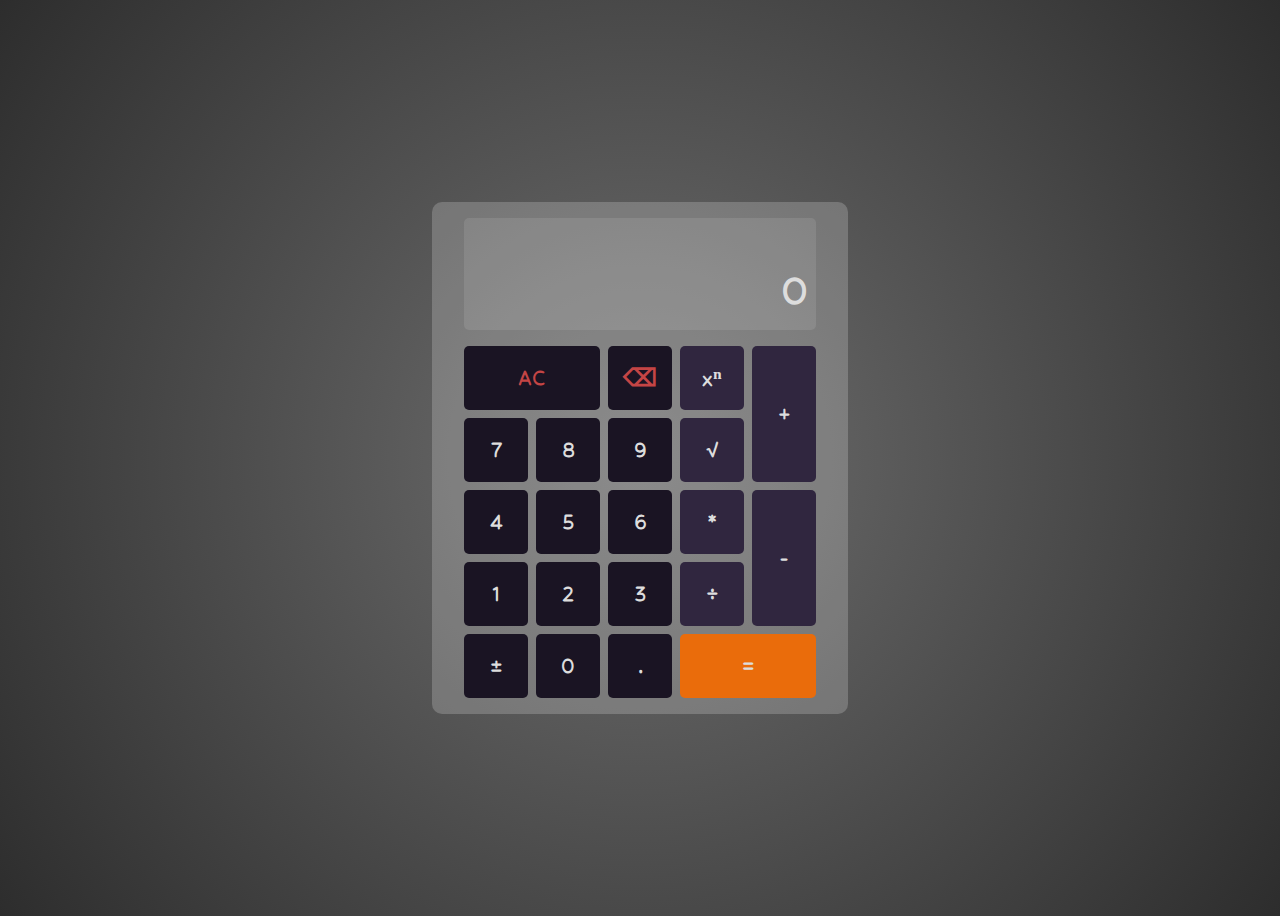
<file: calculator/index.html>
<!DOCTYPE html>
<html lang="en">
  <head>
    <meta charset="UTF-8" />
    <meta http-equiv="X-UA-Compatible" content="IE=edge" />
    <meta name="viewport" content="width=device-width, initial-scale=1.0" />
    <link rel="stylesheet" href="style.css" />
    <link rel="preconnect" href="https://fonts.googleapis.com" />
    <link rel="preconnect" href="https://fonts.gstatic.com" crossorigin />
    <link
      href="https://fonts.googleapis.com/css2?family=Hubballi&display=swap"
      rel="stylesheet"
    />
    <title>Calculator</title>
  </head>
  <body>
    <main class="calculator">
      <section class="result">
        <div class="prev-count"></div>
        <div class="curr-count">0</div>
      </section>
      <section class="buttons">
        <button class="row-span-2 clear">AC</button>
        <button class="delete">⌫</button>
        <button class="operator">xⁿ</button>
        <button class="col-span-2 operator">+</button>
        <button class="number">7</button>
        <button class="number">8</button>
        <button class="number">9</button>
        <button class="sqrt">√</button>
        <button class="number">4</button>
        <button class="number">5</button>
        <button class="number">6</button>
        <button class="operator">*</button>
        <button class="col-span-2 operator">-</button>
        <button class="number">1</button>
        <button class="number">2</button>
        <button class="number">3</button>
        <button class="operator">÷</button>
        <button class="negate">±</button>
        <button class="number">0</button>
        <button class="number">.</button>
        <button class="equals row-span-2">=</button>
      </section>
    </main>
    <script src="./script.js"></script>
  </body>
</html>
</file>
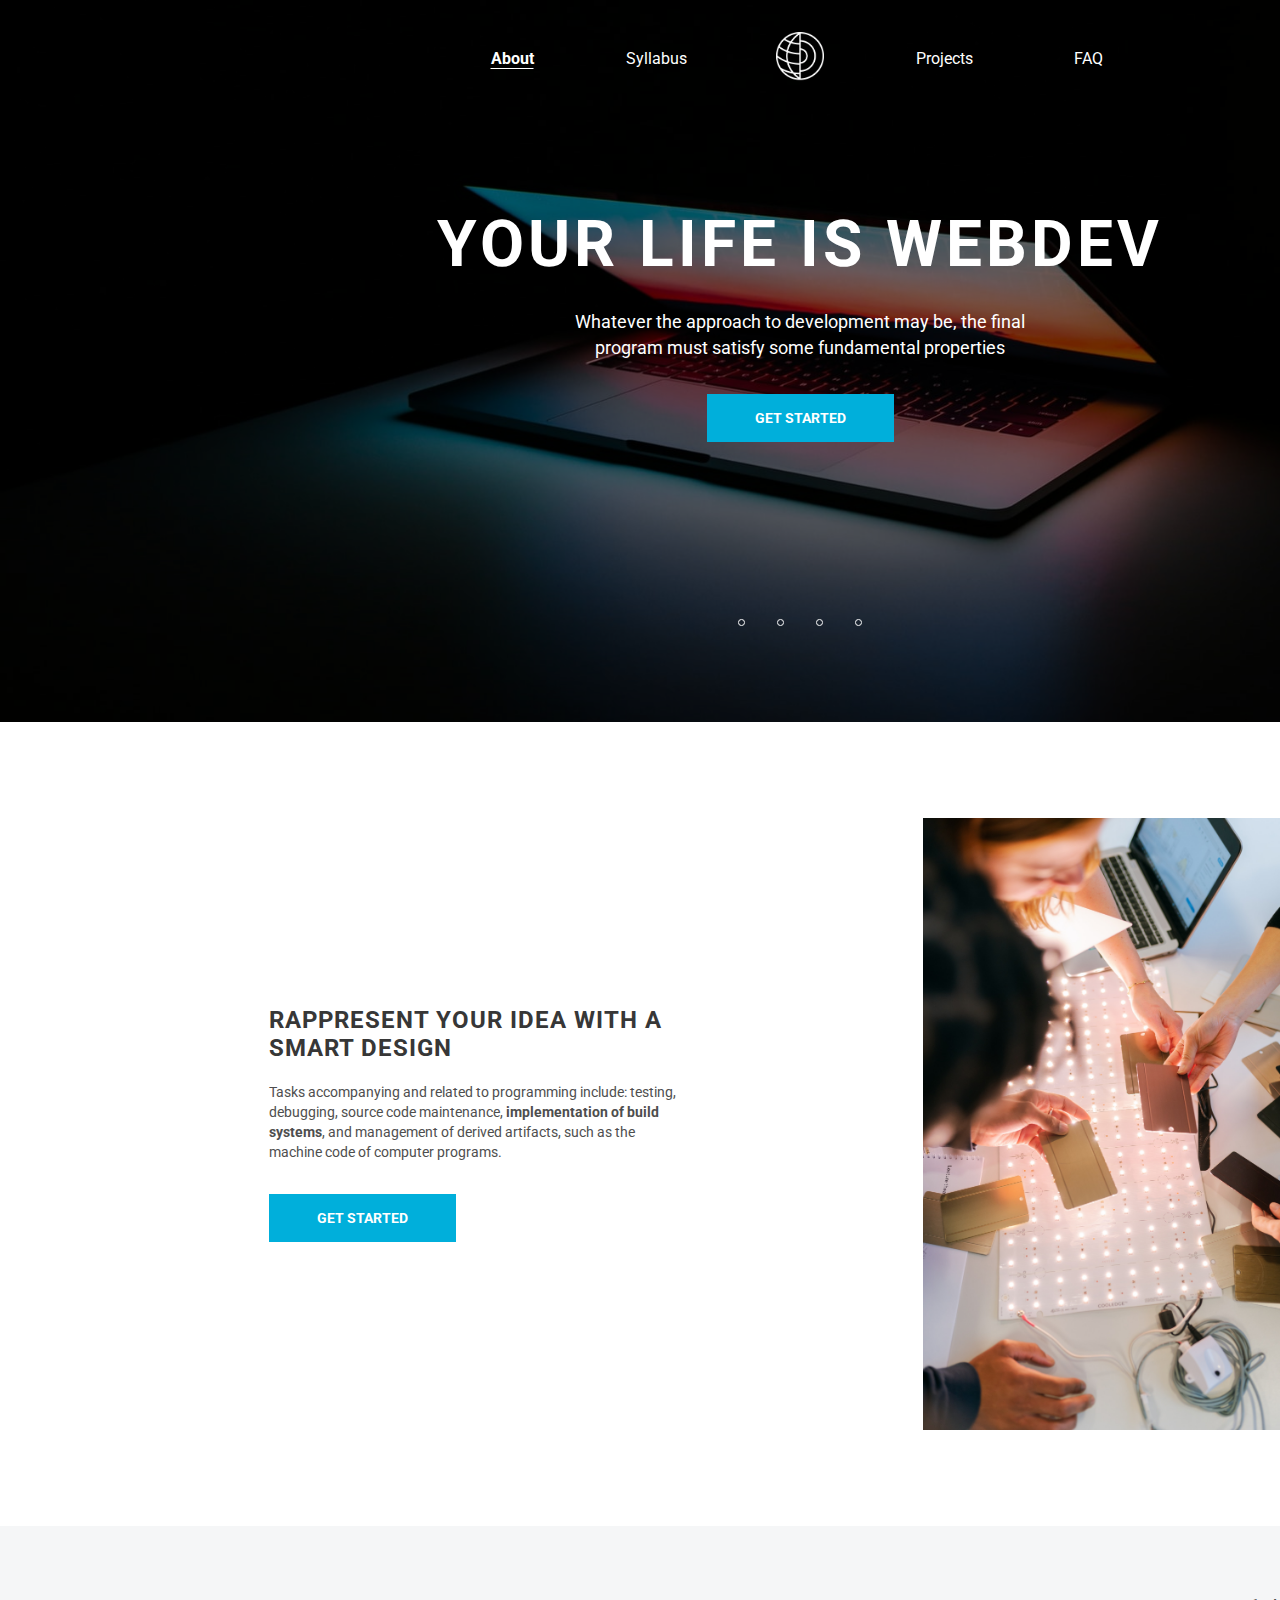
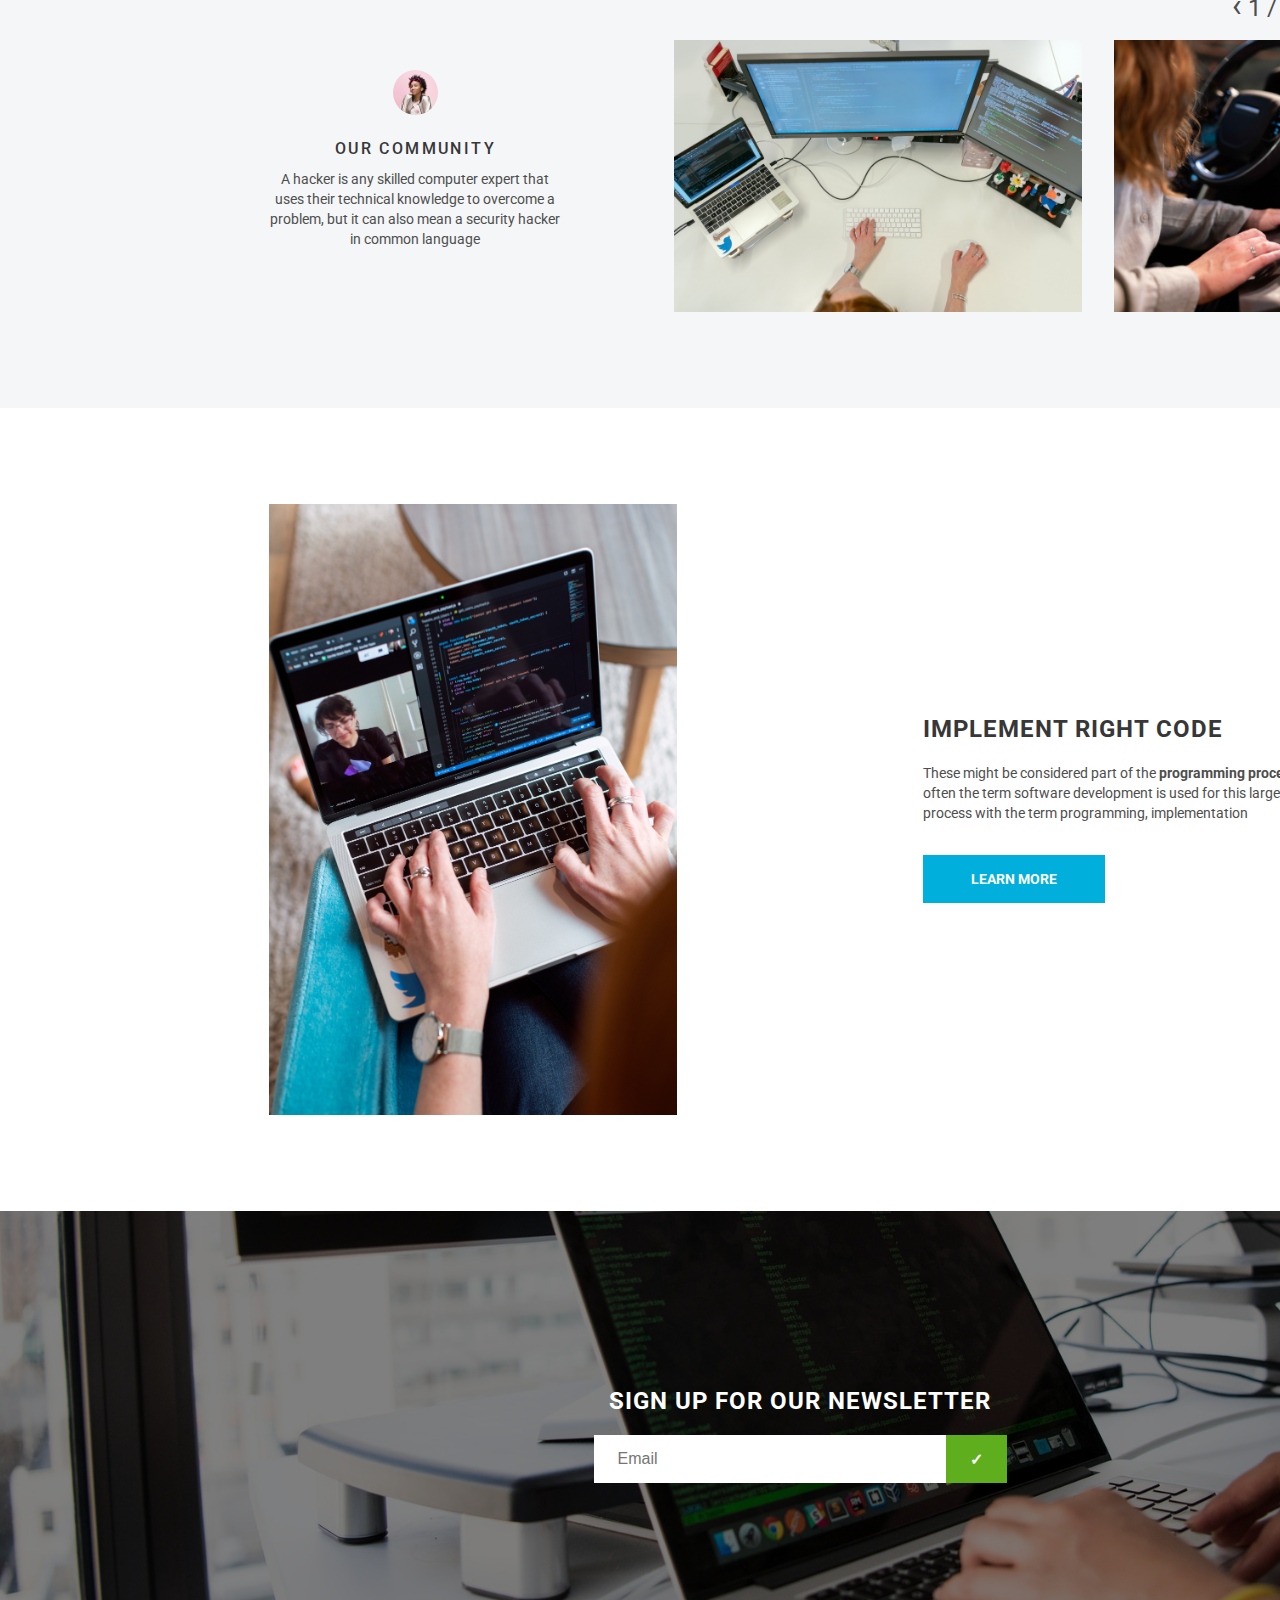
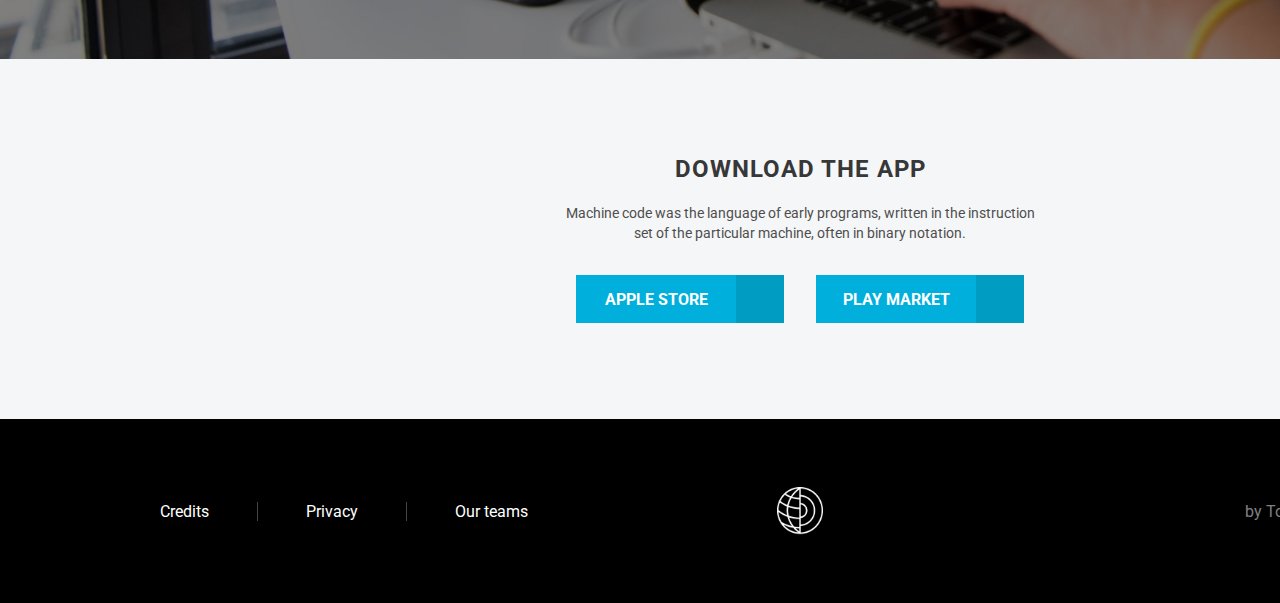
<file: webdev/index.html>
<!DOCTYPE html>
<html lang="en">
  <head>
    <meta charset="UTF-8" />
    <meta http-equiv="X-UA-Compatible" content="IE=edge" />
    <meta name="viewport" content="width=device-width, initial-scale=1.0" />
    <link rel="stylesheet" href="style.css" />
    <link
      rel="stylesheet"
      href="https://cdnjs.cloudflare.com/ajax/libs/font-awesome/6.0.0-beta3/css/all.min.css"
      integrity="sha512-Fo3rlrZj/k7ujTnHg4CGR2D7kSs0v4LLanw2qksYuRlEzO+tcaEPQogQ0KaoGN26/zrn20ImR1DfuLWnOo7aBA=="
      crossorigin="anonymous"
      referrerpolicy="no-referrer"
    />
    <link rel="preconnect" href="https://fonts.googleapis.com" />
    <link rel="preconnect" href="https://fonts.gstatic.com" crossorigin />
    <link
      href="https://fonts.googleapis.com/css2?family=Roboto:wght@300;400;500;700&display=swap"
      rel="stylesheet"
    />
    <title>Webdev</title>
  </head>
  <body>
    <div class="background">
    <header>
      <nav>
        <ul>
          <li><a href="#">About</a></li>
          <li><a href="#">Syllabus</a></li>
          <li><img src="./assets/Vector.png" alt="globe logo" /></li>
          <li><a href="#">Projects</a></li>
          <li><a href="#">FAQ</a></li>
        </ul>
      </nav>
    </header>
    <main>
      <section id="your-life">
        <h1>YOUR LIFE IS WEBDEV</h1>
        <p>
          Whatever the approach to development may be, the final program must
          satisfy some fundamental properties
        </p>
        <a href="#" class="btn">Get started</a>
        <div class="social">
          <a href="#"><i class="fas fa-envelope-open-text"></i></a
          ><a href="#"><i class="fab fa-facebook"></i></a
          ><a href="#"><i class="fab fa-instagram"></i></a
          ><a href="#"><i class="fab fa-youtube-square"></i></a>
        </div>
      </section>
    </div>
      <section id="rappresent">
        <div class="container">
        <article>
          <h2>Rappresent your idea with a smart design</h2>
          <p class="article-text">
            Tasks accompanying and related to programming include: testing,
            debugging, source code maintenance,
            <strong>implementation of build systems</strong>, and management of
            derived artifacts, such as the machine code of computer programs.
          </p>
          <a href="#" class="btn">Get started</a>
        </article>
        <img src="./assets/rappresent.jpg" alt="exchange your ideas" />
      </div>
      </section>
      <section id="community">
        <div class="slider">
          <span id="left">&lsaquo;</span>
          <span id="current">1</span> /
          <span id="last">5 </span>
          <span id="right">&rsaquo;</span>
        </div>
        <div class="testimonial">
          <article>
            <img src="./assets/testimony.png" alt="person review" />
            <h3>Our community</h3>
            <p class="article-text">
              A hacker is any skilled computer expert that uses their technical
              knowledge to overcome a problem, but it can also mean a security
              hacker in common language
            </p>
          </article>
          <div class="gallery">
            <img src="./assets/comunnity1.jpg" alt="working in an office" />
            <img
              src="./assets/community2.jpg"
              alt="working by a computer in a car"
            />
            <img
              src="./assets/community3.jpg"
              alt="woman looking at a computer"
            />
          </div>
        </div>
      </section>
      <section id="implement">
        <div class="container">
        <img src="./assets/implement.jpg" alt="programming with a computer" />
        <article>
          <h2>Implement right code</h2>
          <p class="article-text">
            These might be considered part of the
            <strong>programming process</strong>, but often the term software
            development is used for this larger process with the term
            programming, implementation
          </p>
          <a href="#" class="btn">Learn more</a>
        </article>
      </div>
      </section>
      <section id="subscribe">
        <h2>Sign up for our newsletter</h2>
        <form>
          <input type="email" name="email" placeholder="Email" /><button
            class="btn btn-green"
          >
            &checkmark;
          </button>
        </form>
      </section>
      <section id="download">
        <h2>Download the App</h2>
        <p class="article-text narrow">
          Machine code was the language of early programs, written in the
          instruction set of the particular machine, often in binary notation.
        </p>
        <div class="links">
          <a href="#">
            <div class="dbl-btn">
              <div class="btn-text">APPLE STORE</div>
              <div class="btn-icon"><i class="fab fa-apple"></i></div>
            </div>
          </a>
          <a href="#">
            <div class="dbl-btn">
              <div class="btn-text">PLAY MARKET</div>
              <div class="btn-icon"><i class="fab fa-android"></i></div>
            </div>
          </a>
          </div>
        </div>
      </section>
    </main>
    <footer>
      <ul>
        <li><a href="#">Credits</a></li>
        <li><a href="#">Privacy</a></li>
        <li><a href="#">Our teams</a></li>
      </ul>
      <img src="./assets/Vector.png" alt="" />
      <p>by TonYem for RSS at 2020</p>
    </footer>
  </body>
</html>
</file>
<file: calculator/style.css>
body {
  background: rgb(111, 111, 111);
  background: radial-gradient(
    circle,
    rgba(111, 111, 111, 1) 0%,
    rgba(45, 45, 45, 1) 100%
  );
  display: grid;

  height: 100vh;
  place-content: center;
}
* {
  font-family: "Hubballi", cursive;
}
.row-span-2 {
  grid-column: span 2;
  width: 100%;
}
.col-span-2 {
  grid-row: span 2;
  height: 100%;
}
.calculator {
  background: rgba(255, 255, 255, 0.2);
  border-radius: 10px;
  display: flex;
  flex-direction: column;
  padding: 1rem 2rem;
}
.result {
  background: rgba(255, 255, 255, 0.1);
  border-radius: 5px;
  margin-bottom: 1rem;
  padding: 0.5rem;
}
.prev-count,
.curr-count {
  color: #ddd;
  display: flex;
  align-items: center;
  justify-content: end;
  font-weight: bold;
  text-align: right;
  word-wrap: break-word;
  word-break: break-all;
}
.prev-count {
  height: 2rem;
  font-size: 1.75rem;
}
.curr-count {
  font-size: 3rem;
  height: 4rem;
  vertical-align: middle;
}
.buttons {
  display: grid;
  gap: 8px;
  grid-template-columns: repeat(5, 1fr);
  justify-content: stretch;
}
button {
  background: #1a1423;
  border: none;
  border-radius: 5px;
  color: #ddd;
  font-size: 1.5rem;
  font-weight: bold;
  height: 4rem;
  min-width: 4rem;
}
button:hover {
  background: #493862;
}
button:active {
  transform: scale(0.97);
  border: 1px solid rgba(255, 255, 255, 0.5);
}
.operator,
.decimal,
.sqrt {
  background: #30263f;
  /* color: #bced09; */
}
.delete,
.clear {
  color: #c44545;
}
.operator:hover,
.decimal:hover {
  /* background: #114f53; */
}
.equals {
  background: #ea6c0b;
}
.equals:hover {
  background: rgb(255, 157, 0);
}
</file>
<file: webdev/style.css>
* {
  box-sizing: border-box;
  margin: 0;
  padding: 0;
}

body {
  color: #4e4e4e;
  font-family: "Roboto", sans-serif;
}
nav {
  padding: 2rem 0;
}
nav ul {
  align-items: center;
  display: flex;
  justify-content: center;
  list-style: none;
  margin: auto;
  width: fit-content;
}
nav ul li {
  color: white;
  text-align: center;
  width: 9rem;
}
nav ul li img {
  width: 3rem;
}
nav ul li:first-child {
  font-weight: bold;
  text-decoration: underline;
  text-underline-offset: 0.25rem;
}
li a {
  transition: 0.2s ease;
}
li a:hover {
  color: #ccc;
}
section {
  margin: auto;
  padding: 6rem 0;
  width: 1600px;
}
a {
  color: #fff;
  text-decoration: none;
}
#your-life {
  color: #fff;
  padding: 0 0 6rem;
  text-align: center;
}
.background {
  background: url(./assets/header.jpg);
  background-position-y: -200px;
  background-repeat: no-repeat;
  background-size: cover;
  margin: 0 auto;
  position: relative;
  width: 1600px;
  z-index: 0;
}
.background::before {
  background-color: #000;
  content: "";
  opacity: 0.5;
  position: absolute;
  left: 0;
  right: 0;
  top: 0;
  bottom: 0;
  z-index: -1;
}
h1 {
  font-size: 4rem;
  font-weight: 700;
  letter-spacing: 0.25rem;
  line-height: 4rem;
  padding: 6rem 0 2rem;
  z-index: 2;
}
#your-life p {
  font-size: 1.125rem;
  font-weight: 400;
  line-height: 1.6rem;
  margin: auto;
  margin-bottom: 3rem;
  width: 32rem;
}
.btn {
  background-color: #00afdb;
  color: #fff;
  font-size: 0.875rem;
  font-weight: 700;
  padding: 1rem 3rem;
  text-decoration: none;
  text-transform: uppercase;
  transition: 0.2s ease-in;
  width: fit-content;
}
.btn:hover {
  background-color: #009cc2;
}
.btn-green {
  background-color: #5fae1e;
}
.btn-green:hover {
  background: #92ee47;
}
.social {
  display: flex;
  justify-content: center;
  margin-top: 12rem;
}
.social a {
  align-items: center;
  display: flex;
  justify-content: center;
}
.social i {
  border: 1.5px #fff solid;
  border-radius: 50%;
  color: white;
  margin: 0 1rem;
  padding: 0.15rem;
  transition: ease-in 0.2s;
}
.social i:hover {
  border-color: #009cc2;
  color: #00afdb;
}
.container {
  display: flex;
  justify-content: space-between;
  margin: 0 auto;
  width: 66.4rem;
}
#rappresent,
#implement {
  display: flex;
  justify-content: space-between;
}
#rappresent img,
#implement img {
  width: 25.5rem;
}
#rappresent article,
#implement article {
  justify-content: center;
  display: flex;
  flex-direction: column;
  width: 25.5rem;
}
h2 {
  color: #373737;
  font-size: 1.5rem;
  font-weight: 700;
  letter-spacing: 1px;
  line-height: 1.75rem;
  margin-bottom: 1.25rem;
  text-transform: uppercase;
}
.article-text {
  font-size: 0.875rem;
  line-height: 1.25rem;
  margin-bottom: 2rem;
}
#community {
  background: #f5f6f7;
  padding-left: 16.8rem;
  padding-top: 3.75rem;
}
.slider {
  margin: 0 18rem 1rem 0;
  text-align: right;
}
.slider {
  font-size: 1.5rem;
}
.slider #left,
.slider #right {
  font-size: 2rem;
  transition: 0.2s ease;
  vertical-align: baseline;
}
.slider #left:hover,
.slider #right:hover {
  color: #888;
  cursor: pointer;
}
#community .testimonial {
  align-items: center;
  display: flex;
  flex-wrap: nowrap;
  justify-content: center;
}
#community article {
  margin-right: 7rem;
  text-align: center;
  width: 25.5rem;
}
#community article img {
  border-radius: 50%;
  width: 2.82rem;
}
.gallery {
  display: flex;
  flex-wrap: nowrap;
  gap: 2rem;
  overflow: hidden;
}
.gallery img {
  width: 25.5rem;
}
h3 {
  color: #373737;
  font-size: 1rem;
  font-weight: 500;
  letter-spacing: 2.4px;
  line-height: 1.25rem;
  margin: 1.25rem 0 0.63rem;
  text-transform: uppercase;
}
#subscribe {
  background: url(./assets/subscribe.jpg);
  background-position-y: 550px;
  background-size: cover;
  display: flex;
  flex-direction: column;
  height: 28rem;
  justify-content: center;
  position: relative;
  text-align: center;
  width: 100%;
  min-width: 1600px;
  z-index: 0;
}
#subscribe::before {
  background-color: #000;
  content: "";
  opacity: 0.5;
  position: absolute;
  left: 0;
  right: 0;
  top: 0;
  bottom: 0;
  z-index: -1;
}
#subscribe h2 {
  color: #fff;
}
#subscribe .btn {
  border: none;
  font-size: 1rem;
  height: 3rem;
  outline: none;
  padding: 0.75rem 1.5rem;
}
input {
  border: none;
  font-size: 1rem;
  height: 3rem;
  outline: none;
  padding: 0.75rem 1.5rem;
  vertical-align: top;
  width: 22rem;
}
button:hover {
  color: #222;
}
#download {
  align-items: center;
  background: #f5f6f7;
  display: flex;
  flex-direction: column;
  justify-content: center;
}
.narrow {
  text-align: center;
  width: 30rem;
}
.links {
  display: flex;
}
.dbl-btn i {
  font-size: 1.5rem;
}
.links a:first-of-type {
  margin-right: 2rem;
}
.dbl-btn {
  align-items: center;
  display: flex;
  flex-wrap: nowrap;
}
.btn-text,
.btn-icon {
  align-items: center;
  display: flex;
  justify-content: center;
  vertical-align: middle;
}
.btn-text {
  background: #00afdb;
  font-weight: bold;
  height: 3rem;
  width: 10rem;
}
.btn-icon {
  background: #009cc2;
  height: 3rem;
  width: 3rem;
}
.btn-text,
.btn-icon i {
  transition: 0.2s ease-out;
}
.dbl-btn:hover .btn-text {
  background: #009cc2;
}
.dbl-btn:hover .fa-android {
  color: #3ddc84;
}
.dbl-btn:hover .fa-apple {
  color: #000;
}

footer {
  align-items: center;
  background: #000;
  color: #fff;
  display: flex;
  height: 11.5rem;
  margin: auto;
  width: 1600px;
}
footer ul {
  align-items: center;
  display: flex;
  justify-content: flex-start;
  list-style: none;
  margin-left: 10rem;
  width: 30rem;
}
footer li {
  padding: 0 3rem;
}
footer li a {
  transition: 0.2s ease;
}
footer li a:hover {
  color: #ccc;
}
footer ul li:first-of-type {
  padding-left: 0;
}
footer ul li + li {
  border-left: 1px solid #444;
}
footer img {
  height: 3rem;
  margin: auto;
}
footer p {
  color: #818181;
  margin-right: 10rem;
  text-align: right;
  width: 30rem;
}
</file>
